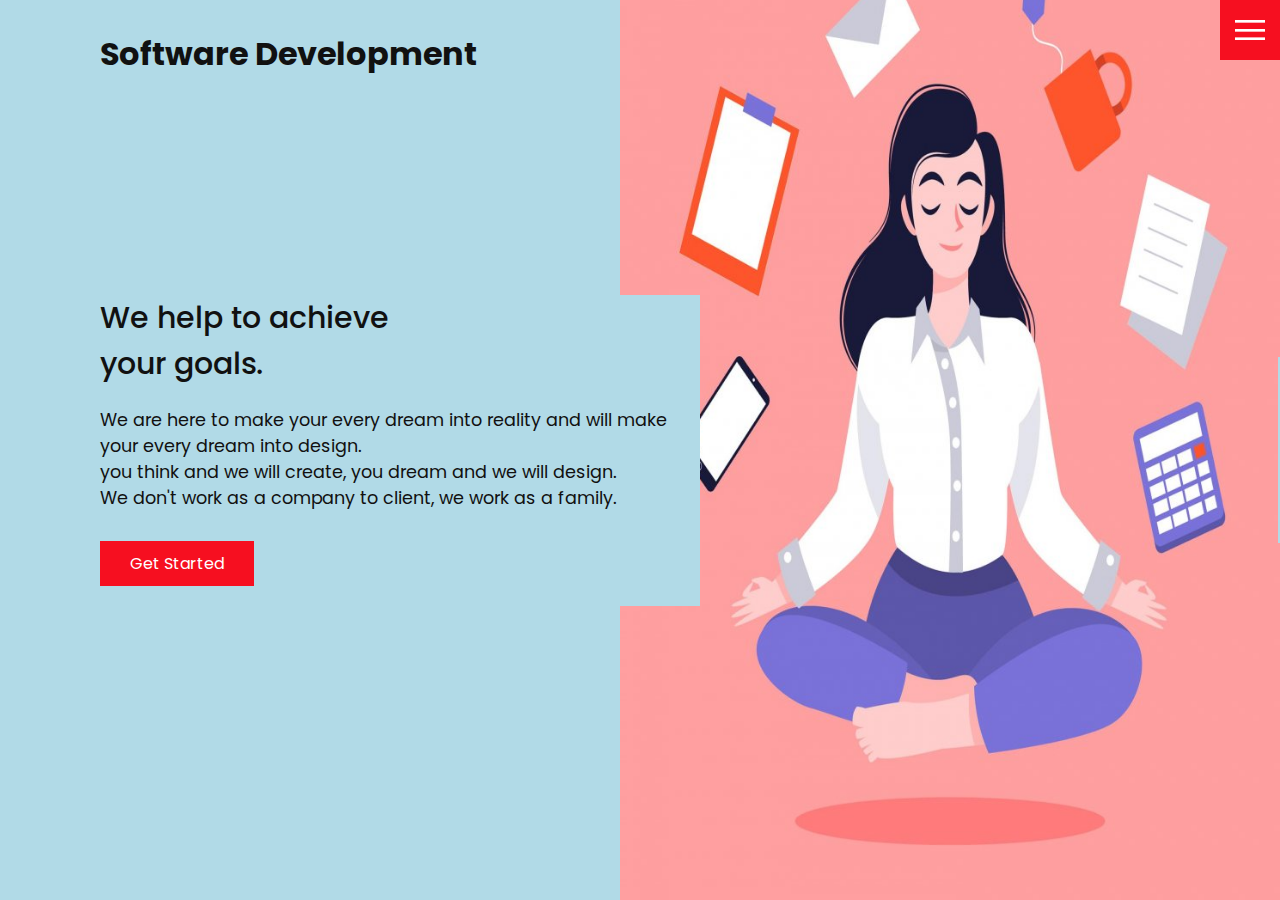
<file: index.html>
<!DOCTYPE html>
<html lang="en">
  <head>
    <meta charset="UTF-8" />
    <meta http-equiv="X-UA-Compatible" content="IE=edge" />
    <meta name="viewport" content="width=device-width, initial-scale=1.0" />
    <link rel="stylesheet" href="css/style.css" />
    <title>Software Development</title>
  </head>
  <body>
    <header>
      <div class="logo">Software Development</div>
      <div class="toggle"></div>
      <div class="navigation">
        <ul>
          <li><a href="index.html">Home</a></li>
          <li><a href="services.html">Services</a></li>
          <li><a href="work.html">Work</a></li>
          <li><a href="contact.html">Contact</a></li>
        </ul>
        <div class="social-bar">
          <ul>
            <li>
              <a href="https://www.linkedin.com/in/shivam-mishra-a16149208/">
                <img src="images/linkedin-112.png" target="_blank" alt="" />
              </a>
            </li>
            <li>
              <a href="https://twitter.com/MishraSh1vam">
                <img src="images/twitter.png" target="_blank" alt="" />
              </a>
            </li>
            <li>
              <a href="https://www.instagram.com/devllucifer/">
                <img src="images/instagram.png" target="_blank" alt="" />
              </a>
            </li>
          </ul>
          <a href="mailto:shivammishr16@gmail.com" class="email-icon">
            <img src="images/email.png" alt="" />
          </a>
        </div>
      </div>
    </header>

    <section class="home">
      <img src="images/resize-16275048052493756335211841.jpg" class="home-img" alt="" />
      <div class="home-content">
        <h1>
          We help to achieve <br />
          your goals.
        </h1>
        <p>
          We are here to make your every dream into reality and will make your every dream into design. 
          <br>you think and we will create, you dream and we will design. <br>
          We don't work as a company to client, we work as a family.
        </p>
        <a href="contact.html" class="btn">Get Started</a>
      </div>
    </section>
    
    <script src="js/script.js"></script>
  </body>
</html>
</file>
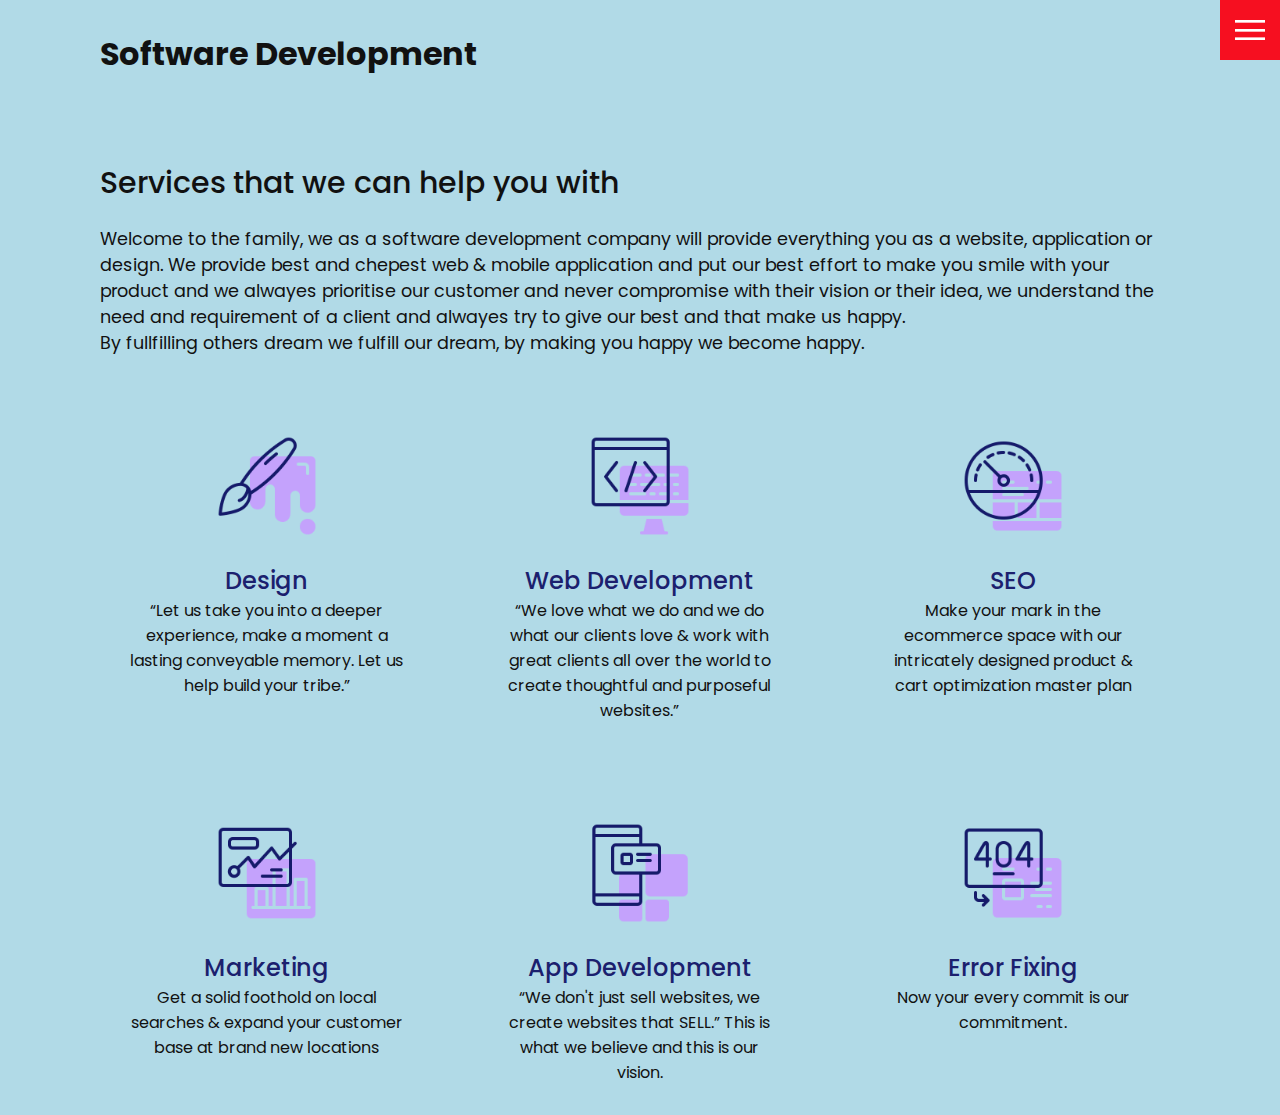
<file: services.html>
<!DOCTYPE html>
<html lang="en">
  <head>
    <meta charset="UTF-8" />
    <meta http-equiv="X-UA-Compatible" content="IE=edge" />
    <meta name="viewport" content="width=device-width, initial-scale=1.0" />
    <link rel="stylesheet" href="css/style.css" />
    <title>Software Development</title>
  </head>
  <body>
    <header>
      <div class="logo">Software Development</div>
      <div class="toggle"></div>
      <div class="navigation">
        <ul>
          <li><a href="index.html">Home</a></li>
          <li><a href="services.html">Services</a></li>
          <li><a href="work.html">Work</a></li>
          <li><a href="contact.html">Contact</a></li>
        </ul>
        <div class="social-bar">
          <ul>
            <li>
              <a href="https://www.linkedin.com/in/shivam-mishra-a16149208/">
                <img src="images/linkedin-112.png" target="_blank" alt="" />
              </a>
            </li>
            <li>
              <a href="https://twitter.com/MishraSh1vam">
                <img src="images/twitter.png" target="_blank" alt="" />
              </a>
            </li>
            <li>
              <a href="https://www.instagram.com/devllucifer/">
                <img src="images/instagram.png" target="_blank" alt="" />
              </a>
            </li>
          </ul>
          <a href="mailto:shivammishr16@gmail.com" class="email-icon">
            <img src="images/email.png" alt="" />
          </a>
        </div>
      </div>
    </header>

    <section>
      <div class="title">
        <h1>Services that we can help you with</h1>
        <p>
          Welcome to the family, we as a software development company will provide everything you as a website, application or design.
          We provide best and chepest web & mobile application and put our best effort to make you smile with your product and we alwayes
          prioritise our customer and never compromise with their vision or their idea, we understand the need and requirement of a client 
          and alwayes try to give our best and that make us happy. <br>
          By fullfilling others dream we fulfill our dream, by making you happy we become happy.
        </p>
      </div>
      <div class="services">
        <div class="service">
          <div class="icon">
            <img src="images/001.png" alt="" />
          </div>
          <h2>Design</h2>
          “Let us take you into a deeper experience, make a moment a lasting conveyable memory. Let us help build your tribe.”
          
        </div>
        <div class="service">
          <div class="icon">
            <img src="images/002.png" alt="" />
          </div>
          <h2>Web Development</h2>
          “We love what we do and we do what our clients love & work with great clients all over the world to create thoughtful and purposeful websites.”
        </div>
        <div class="service">
          <div class="icon">
            <img src="images/003.png" alt="" />
          </div>
          <h2>SEO</h2>
          Make your mark in the ecommerce space with our intricately designed product & cart optimization master plan
        </div>
        <div class="service">
          <div class="icon">
            <img src="images/004.png" alt="" />
          </div>
          <h2>Marketing</h2>
          Get a solid foothold on local searches & expand your customer base at brand new locations


        </div>
        <div class="service">
          <div class="icon">
            <img src="images/005.png" alt="" />
          </div>
          <h2>App Development</h2>
          “We don't just sell websites, we create websites that SELL.”
          This is what we believe and this is our vision.
        </div>
        <div class="service">
          <div class="icon">
            <img src="images/006.png" alt="" />
          </div>
          <h2>Error Fixing</h2>
           Now your every commit is our commitment. 
        </div>
      </div>
    </section>
    
    <script src="js/script.js"></script>
  </body>
</html>
</file>
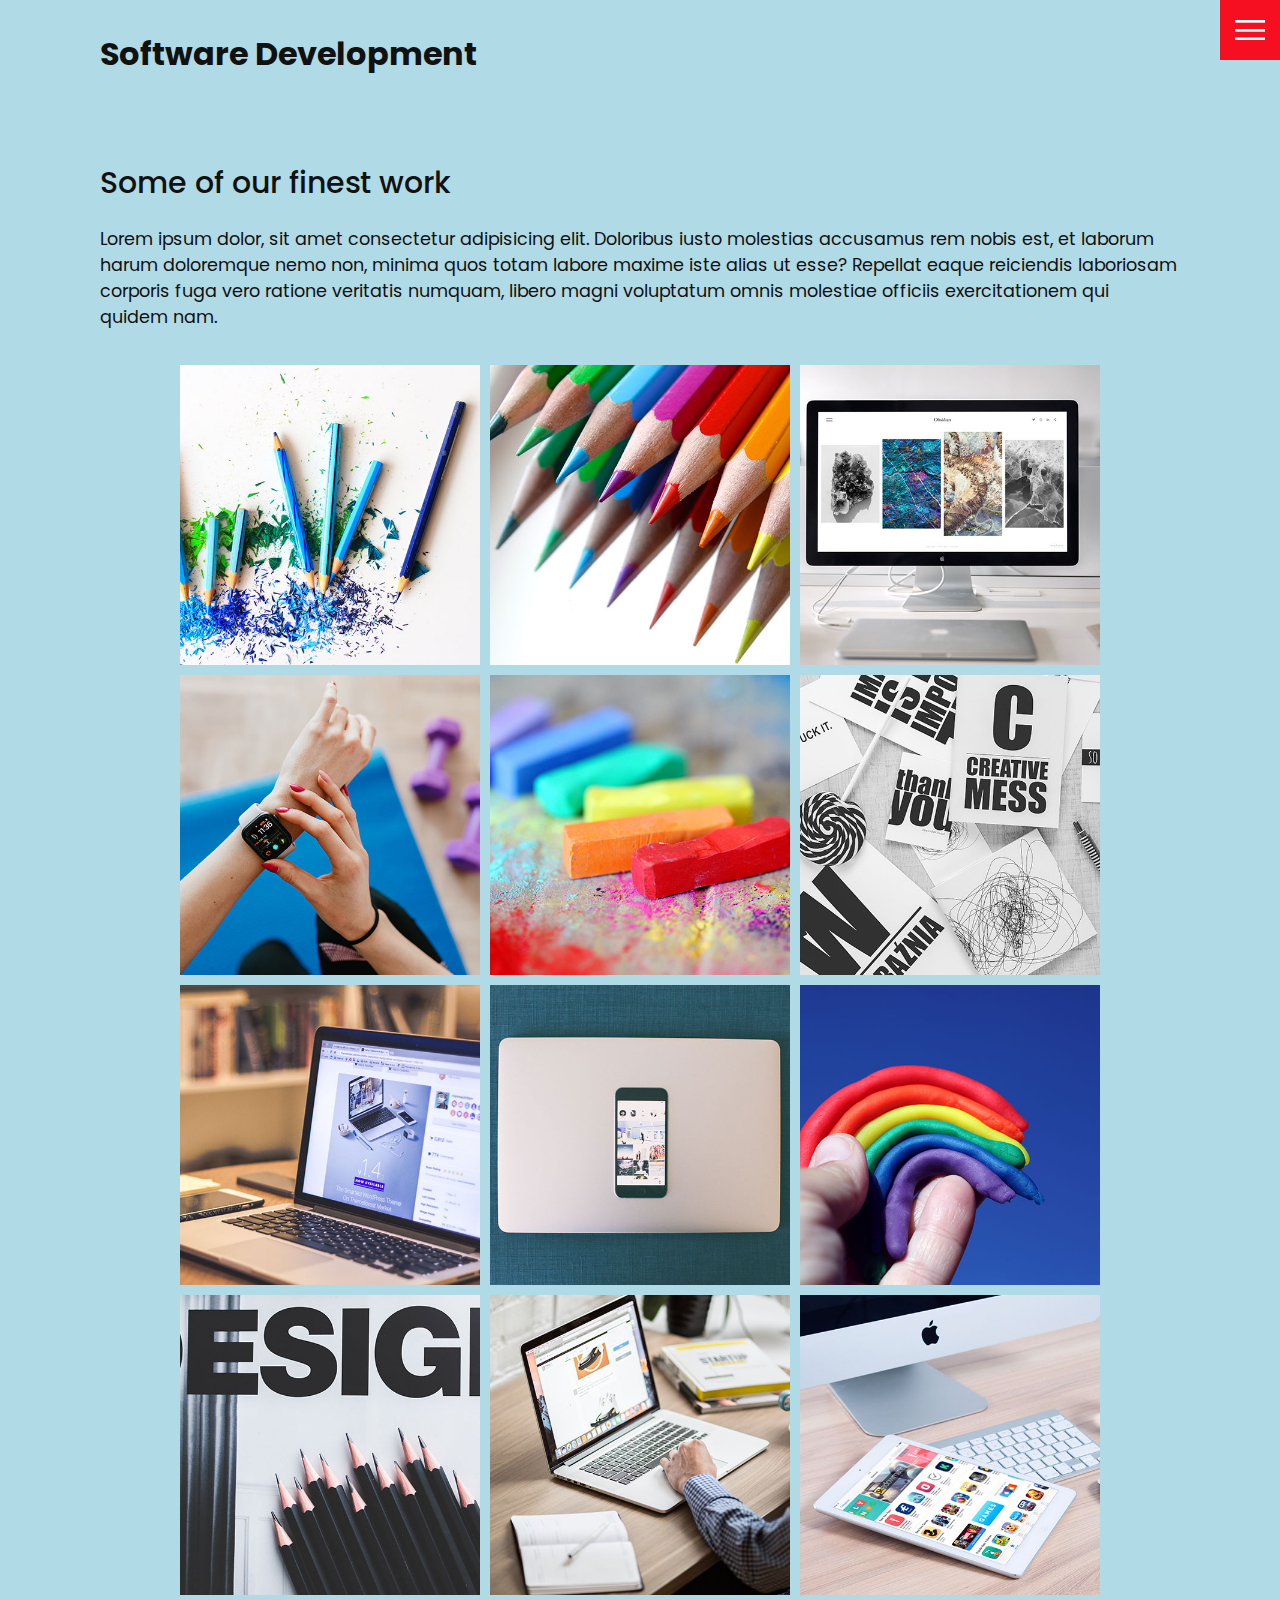
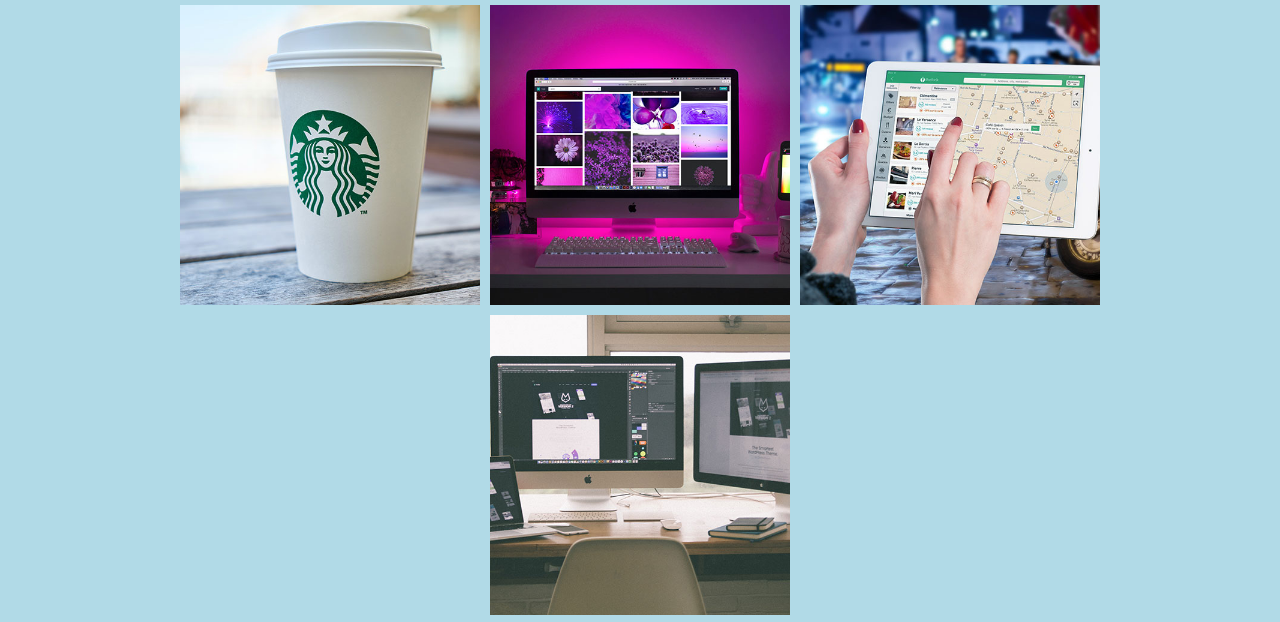
<file: work.html>
<!DOCTYPE html>
<html lang="en">
  <head>
    <meta charset="UTF-8" />
    <meta http-equiv="X-UA-Compatible" content="IE=edge" />
    <meta name="viewport" content="width=device-width, initial-scale=1.0" />
    <link rel="stylesheet" href="css/style.css" />
    <title>Software Development</title>
  </head>
  <body>
    <header>
      <div class="logo">Software Development</div>
      <div class="toggle"></div>
      <div class="navigation">
        <ul>
          <li><a href="index.html">Home</a></li>
          <li><a href="services.html">Services</a></li>
          <li><a href="work.html">Work</a></li>
          <li><a href="contact.html">Contact</a></li>
        </ul>
        <div class="social-bar">
          <ul>
            <li>
              <a href="https://www.linkedin.com/in/shivam-mishra-a16149208/">
                <img src="images/linkedin-112.png" target="_blank" alt="" />
              </a>
            </li>
            <li>
              <a href="https://twitter.com/MishraSh1vam">
                <img src="images/twitter.png" target="_blank" alt="" />
              </a>
            </li>
            <li>
              <a href="https://www.instagram.com/devllucifer/">
                <img src="images/instagram.png" target="_blank" alt="" />
              </a>
            </li>
          </ul>
          <a href="mailto:shivammishr16@gmail.com" class="email-icon">
            <img src="images/email.png" alt="" />
          </a>
        </div>
      </div>
    </header>

    <section>
      <div class="title">
        <h1>Some of our finest work</h1>
        <p>
          Lorem ipsum dolor, sit amet consectetur adipisicing elit. Doloribus
          iusto molestias accusamus rem nobis est, et laborum harum doloremque
          nemo non, minima quos totam labore maxime iste alias ut esse? Repellat
          eaque reiciendis laboriosam corporis fuga vero ratione veritatis
          numquam, libero magni voluptatum omnis molestiae officiis
          exercitationem qui quidem nam.
        </p>
      </div>

      <div class="portfolio">
        <div class="item">
          <img src="images/portfolio-item1.jpg" alt="" />
          <div class="action">
            <a href="#">Launch</a>
          </div>
        </div>
        <div class="item">
          <img src="images/portfolio-item2.jpg" alt="" />
          <div class="action">
            <a href="#">Launch</a>
          </div>
        </div>
        <div class="item">
          <img src="images/portfolio-item3.jpg" alt="" />
          <div class="action">
            <a href="#">Launch</a>
          </div>
        </div>
        <div class="item">
          <img src="images/portfolio-item4.jpg" alt="" />
          <div class="action">
            <a href="#">Launch</a>
          </div>
        </div>
        <div class="item">
          <img src="images/portfolio-item5.jpg" alt="" />
          <div class="action">
            <a href="#">Launch</a>
          </div>
        </div>
        <div class="item">
          <img src="images/portfolio-item6.jpg" alt="" />
          <div class="action">
            <a href="#">Launch</a>
          </div>
        </div>
        <div class="item">
          <img src="images/portfolio-item7.jpg" alt="" />
          <div class="action">
            <a href="#">Launch</a>
          </div>
        </div>
        <div class="item">
          <img src="images/portfolio-item8.jpg" alt="" />
          <div class="action">
            <a href="#">Launch</a>
          </div>
        </div>
        <div class="item">
          <img src="images/portfolio-item9.jpg" alt="" />
          <div class="action">
            <a href="#">Launch</a>
          </div>
        </div>
        <div class="item">
          <img src="images/portfolio-item10.jpg" alt="" />
          <div class="action">
            <a href="#">Launch</a>
          </div>
        </div>
        <div class="item">
          <img src="images/portfolio-item11.jpg" alt="" />
          <div class="action">
            <a href="#">Launch</a>
          </div>
        </div>
        <div class="item">
          <img src="images/portfolio-item12.jpg" alt="" />
          <div class="action">
            <a href="#">Launch</a>
          </div>
        </div>
        <div class="item">
          <img src="images/portfolio-item13.jpg" alt="" />
          <div class="action">
            <a href="#">Launch</a>
          </div>
        </div>
        <div class="item">
          <img src="images/portfolio-item14.jpg" alt="" />
          <div class="action">
            <a href="#">Launch</a>
          </div>
        </div>
        <div class="item">
          <img src="images/portfolio-item15.jpg" alt="" />
          <div class="action">
            <a href="#">Launch</a>
          </div>
        </div>
        <div class="item">
          <img src="images/portfolio-item16.jpg" alt="" />
          <div class="action">
            <a href="#">Launch</a>
          </div>
        </div>
      </div>
    </section>
    
    <script src="js/script.js"></script>
  </body>
</html>
</file>
<file: css/style.css>
@import url('https://fonts.googleapis.com/css?family=Poppins:200,300,400,500,600,700,800,900&display=swap');

:root {
  --primary-color: #f60f20;
  --secondary-color: #1b206e;
}

/* BASE STYLES */
* {
  box-sizing: border-box;
  margin: 0;
  padding: 0;
  background-color: #b1dae7;
}

html,
body {
  font-family: 'Poppins', sans-serif;
  color: #111;
}

h1 {
  font-size: 30px;
  font-weight: 500;
}

p {
  margin: 20px 0 10px;
  font-size: 1.1rem;
}

section {
  display: flex;
  flex-direction: column;
  height: 100vh;
  align-items: center;
  padding: 100px;
  margin-top: 60px;
}

section.home {
  flex-direction: row;
  margin-top: 0;
}

/* BUTTON */
.btn {
  cursor: pointer;
  display: inline-block;
  background: var(--primary-color);
  color: #fff;
  text-decoration: none;
  padding: 10px 30px;
  margin: 20px 0;
  border: 0;
}

.btn:hover {
  transform: scale(0.98);
}

.logo {
  position: absolute;
  top: 30px;
  left: 100px;
  font-size: 2rem;
  font-weight: 700;
  z-index: 20;
}

/* TOGGLE */
.toggle {
  position: fixed;
  top: 0;
  right: 0;
  width: 60px;
  height: 60px;
  background: var(--primary-color) url(../images/menu.png);
  background-size: 30px;
  background-position: center;
  background-repeat: no-repeat;
  z-index: 20;
  cursor: pointer;
}

.toggle.active {
  background: var(--primary-color) url(../images/close.png);
  background-size: 25px;
  background-position: center;
  background-repeat: no-repeat;
}

/* NAVIGATION */
.navigation {
  position: fixed;
  top: 0;
  left: 100%;
  width: 100%;
  height: 100%;
  background-color: #b1dae7;
  z-index: 15;
  display: flex;
  justify-content: center;
  align-items: center;
}

.navigation.active {
  left: 0;
}

.navigation ul {
  position: relative;
}

.navigation ul li {
  position: relative;
  list-style: none;
  text-align: center;
}

.navigation ul li a {
  font-size: 2.2rem;
  color: #111;
  text-decoration: none;
  font-weight: 300;
}

.navigation ul li a:hover {
  color: var(--primary-color);
}

.navigation .social-bar {
  position: absolute;
  top: 0;
  left: 0;
  width: 60px;
  height: 100%;
  display: flex;
  justify-content: center;
  align-items: center;
}

.navigation .social-bar a {
  display: inline-block;
  transform: scale(0.5);
}

.navigation .email-icon {
  position: absolute;
  bottom: 20px;
  transform: scale(0.5);
}

/* HOMEPAGE */
.home-content {
  position: relative;
  z-index: 10;
  max-width: 600px;
}

.home-img {
  position: absolute;
  bottom: 0;
  right: 0;
  height: 110%;
}

/* SERVICES PAGE */
.services {
  margin-top: 40px;
  display: grid;
  grid-template-columns: repeat(3, 1fr);
  gap: 40px;
  text-align: center;
}

.services .service {
  padding: 30px;
}

.services .service:hover {
  box-shadow: 0 10px 30px rgba(0, 0, 0, 0.1);
}

.services .service h2 {
  font-size: 24px;
  font-weight: 500;
  margin-top: 20px;
  color: var(--secondary-color);
}

.services .service .icon img {
  max-width: 100px;
}

/* WORK PAGE */
.portfolio {
  display: flex;
  flex-wrap: wrap;
  justify-content: center;
  margin-top: 20px;
}

.portfolio .item {
  position: relative;
  width: 300px;
  height: 300px;
  margin: 5px;
}

.portfolio .item img {
  width: 100%;
  height: 100%;
}

.portfolio .item .action {
  position: absolute;
  top: 0;
  left: 0;
  width: 100%;
  height: 100%;
  background: rgba(0, 0, 0, 0.8);
  display: flex;
  justify-content: center;
  align-items: center;
  opacity: 0;
  transition: 0.5s;
}

.portfolio .item:hover .action {
  opacity: 1;
}

.portfolio .item .action a {
  display: inline-block;
  color: #fff;
  text-decoration: none;
  border: 1px solid #fff;
  padding: 5px 15px;
}

/* CONTACT */
.contact {
  position: relative;
  width: 100%;
  margin-top: 50px;
  display: flex;
  justify-content: space-between;
  align-items: flex-start;
}

.contact-form {
  position: relative;
  background: #e3c98f;
  width: calc(100% - 400px);
  padding: 60px 40px 20px;
}

.contact-form form {
  width: 100%;
}

.contact-form .row {
  width: 100%;
  display: flex;
}

.contact-form .input50 {
  width: 50%;
  margin: 0 10px;
}

.contact-form .input100 {
  width: 100%;
  margin: 0 10px;
}

.contact-form .row input,
.contact-form .row textarea {
  position: relative;
  border: 1px solid rgba(0, 0, 0, 0.2);
  color: #111;
  background: transparent;
  width: 100%;
  padding: 10px;
  outline: none;
  font-size: 16px;
  font-weight: 300;
  margin: 10px 0;
  resize: none;
}

.contact-form .row textarea {
  height: 150px;
}

.contact-form .row input[type='submit'] {
  background-color: var(--secondary-color);
  color: #e3c98f;
  margin: 0;
  text-transform: uppercase;
  letter-spacing: 2px;
  font-weight: 300;
  border: 0;
  cursor: pointer;
}

.contact-info {
  width: 350px;
  background: #e3c98f;
  padding: 60px 40px 20px;
}

.contact-info .info-box {
  display: flex;
  align-items: flex-start;
  margin-bottom: 40px;
}

.contact-info .info-box .contact-icon {
  width: 20px;
  margin-right: 40px;
}

.contact-info .info-box .details h4 {
  color: var(--secondary-color);
}

.contact-info .info-box .details p,
.contact-info .info-box .details a {
  color: #111;
}

.alert {
  text-align: center;
  padding: 10px;
  background: #79c879;
  color: #fff;
  margin-bottom: 10px;
  display: none;
}
@media (max-width: 1068px) {
  .home-img {
    display: none;
  }

  .logo {
    top: 10px;
    left: 40px;
    font-size: 1.5rem;
  }

  section {
    padding: 100px 40px;
  }

  .navigation ul li a {
    font-size: 2rem;
  }

  .services {
    grid-template-columns: repeat(2, 1fr);
  }

  .contact {
    flex-direction: column;
  }

  .contact-form {
    width: 100%;
    padding: 30px 30px 20px;
  }

  .contact-form .row {
    flex-direction: column;
  }

  .contact-form .input50,
  .contact-form .input100 {
    width: 100%;
    margin: 0;
  }

  .contact-info {
    width: 100%;
    margin-top: 20px;
    padding: 30px 30px 20px;
  }
}

@media (max-width: 768px) {
  .services {
    grid-template-columns: 1fr;
  }

  .services .service {
    box-shadow: 0 10px 30px rgba(0, 0, 0, 0.1);
  }
}
</file>
